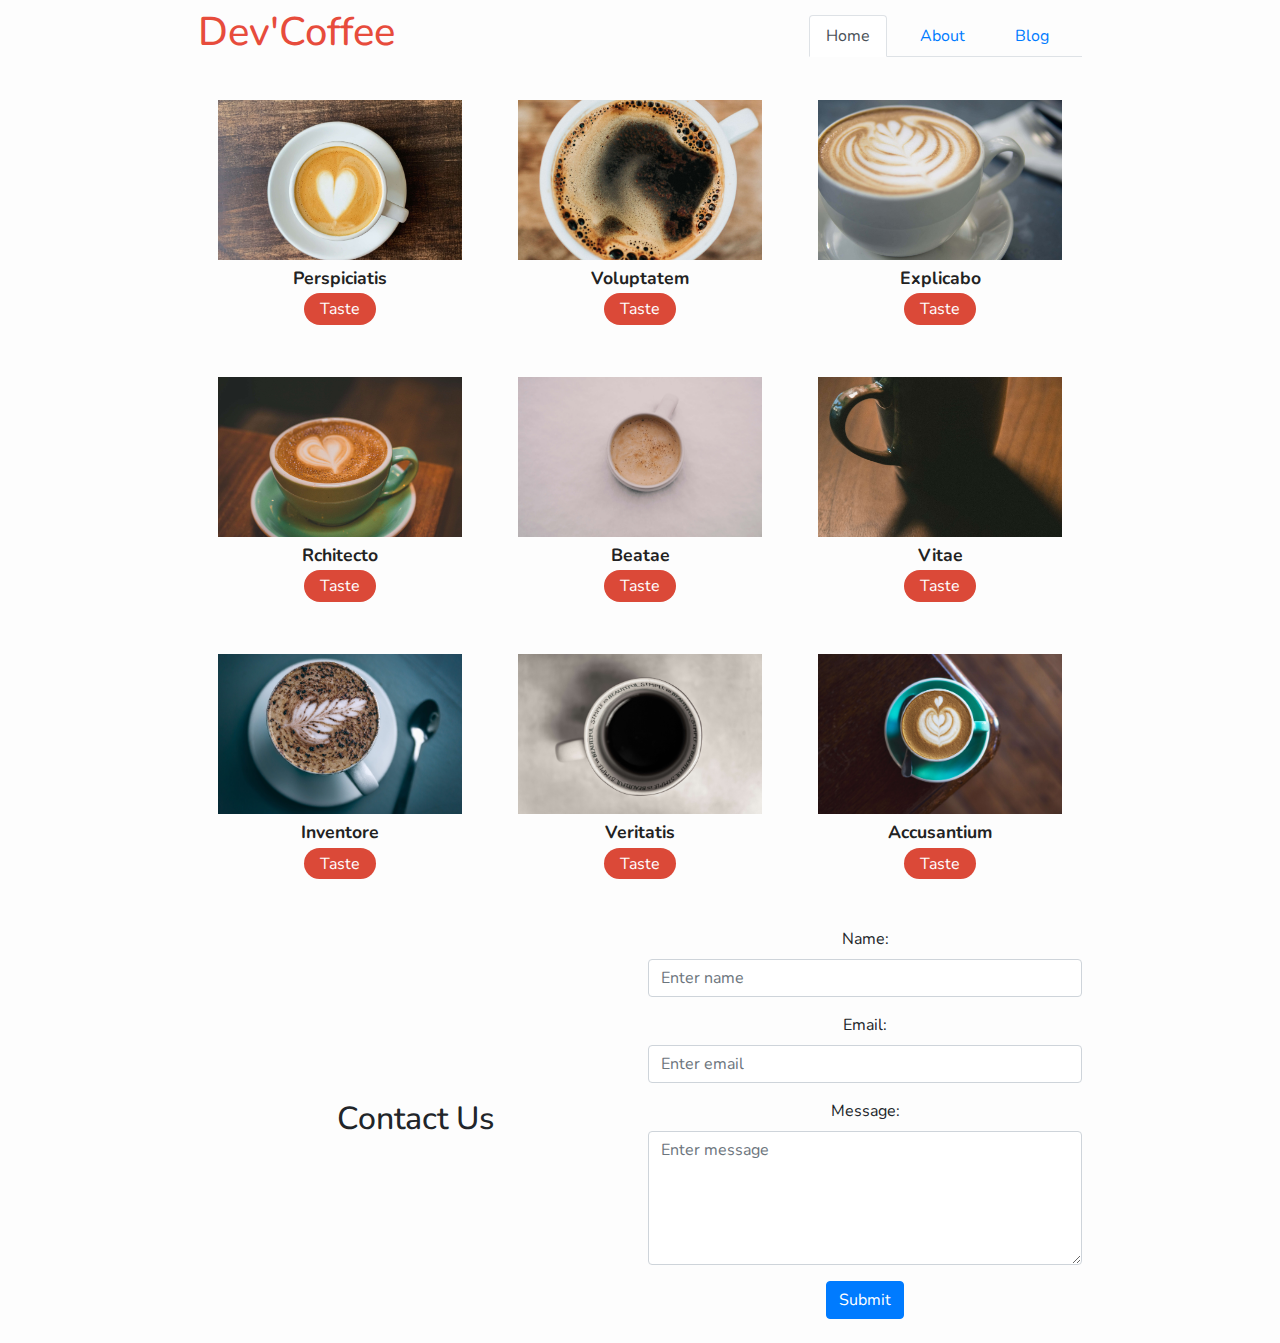
<file: index.html>
<html>
  <head>
    <meta
      name="viewport"
      content="width=device-width, initial-scale=1, shrink-to-fit=no"
    />
    <meta name="theme-color" content="#007bff" />
    <link rel="manifest" href="manifiest.json" />
    <link rel="apple-touch-icon" href="/img/icon-512.png" />

    <!-- Agregamos el archivo CSS de Bootstrap -->
    <link
      rel="stylesheet"
      href="https://maxcdn.bootstrapcdn.com/bootstrap/4.5.2/css/bootstrap.min.css"
    />

    <!-- Soporte para iOS -->
    <link rel="apple-touch-icon" href="images/icons/icon-72x72.png" />
    <link rel="apple-touch-icon" href="images/icons/icon-96x96.png" />
    <link rel="apple-touch-icon" href="images/icons/icon-128x128.png" />
    <link rel="apple-touch-icon" href="images/icons/icon-144x144.png" />
    <link rel="apple-touch-icon" href="images/icons/icon-152x152.png" />
    <link rel="apple-touch-icon" href="images/icons/icon-192x192.png" />
    <link rel="apple-touch-icon" href="images/icons/icon-384x384.png" />
    <link rel="apple-touch-icon" href="images/icons/icon-512x512.png" />

    <meta name="apple-mobile-web-app-status-bar" content="#db4938" />
    <meta name="theme-color" content="#db4938" />

    <link rel="stylesheet" href="css/style.css" />
  </head>
  <body>
    <main>
      <!-- Agregamos la barra de navegación con pestañas (tabs) -->
      <nav>
        <h1>Dev'Coffee</h1>
        <ul class="nav nav-tabs">
          <li class="nav-item">
            <a class="nav-link active" data-toggle="tab" href="#home">Home</a>
          </li>
          <li class="nav-item">
            <a class="nav-link" data-toggle="tab" href="#about">About</a>
          </li>
          <li class="nav-item">
            <a class="nav-link" data-toggle="tab" href="#blog">Blog</a>
          </li>
        </ul>
      </nav>

      <div class="container">
        <!-- Agregamos las secciones de contenido dentro del contenedor -->
        <div class="tab-content">
          <div class="tab-pane active" id="home">
            <h2>Home</h2>
            <p>Welcome to Dev'Coffee!</p>
          </div>
          <div class="tab-pane" id="about">
            <h2>About</h2>
            <p>Learn more about us.</p>
          </div>
          <div class="tab-pane" id="blog">
            <h2>Blog</h2>
            <p>Read our latest posts.</p>
          </div>
        </div>
      </div>

      <!-- Agregamos Formulario de contacto -->

      <div class="container">
        <h2>Contact Us</h2>
        <form>
          <div class="form-group">
            <label for="name">Name:</label>
            <input
              type="text"
              class="form-control"
              id="name"
              placeholder="Enter name"
            />
          </div>
          <div class="form-group">
            <label for="email">Email:</label>
            <input
              type="email"
              class="form-control"
              id="email"
              placeholder="Enter email"
            />
          </div>
          <div class="form-group">
            <label for="message">Message:</label>
            <textarea
              class="form-control"
              id="message"
              rows="5"
              placeholder="Enter message"
            ></textarea>
          </div>
          <button type="submit" class="btn btn-primary">Submit</button>
        </form>
      </div>
    </main>
    <script src="js/app.js"></script>
    <script src="https://maxcdn.bootstrapcdn.com/bootstrap/4.5.2/js/bootstrap.min.js"></script>
  </body>
</html>
</file>
<file: css/style.css>
@import url("https://fonts.googleapis.com/css?family=Nunito:400,700&display=swap");
* {
  margin: 0;
  padding: 0;
  box-sizing: border-box;
}
body {
  background: #fdfdfd;
  font-family: "Nunito", sans-serif;
  font-size: 1rem;
}
main {
  max-width: 900px;
  margin: auto;
  padding: 0.5rem;
  text-align: center;
}
nav {
  display: flex;
  justify-content: space-between;
  align-items: center;
}
ul {
  list-style: none;
  display: flex;
}

li {
  margin-right: 1rem;
}
h1 {
  color: #e74c3c;
  margin-bottom: 0.5rem;
}

.container {
    display: grid;
    grid-template-columns: repeat(auto-fit, minmax(15rem, 1fr));
    grid-gap: 1rem;
    justify-content: center;
    align-items: center;
    margin: auto;
    padding: 1rem 0;
  }
  .card {
    display: flex;
    align-items: center;
    flex-direction: column;
    width: 15rem auto;
    height: 15rem;
    background: #fff;
    box-shadow: 0 10px 20px rgba(0, 0, 0, 0.19), 0 6px 6px rgba(0, 0, 0, 0.23);
    border-radius: 10px;
    margin: auto;
    overflow: hidden;
  }
  .card--avatar {
    width: 100%;
    height: 10rem;
    object-fit: cover;
  }
  .card--title {
    color: #222;
    font-weight: 700;
    text-transform: capitalize;
    font-size: 1.1rem;
    margin-top: 0.5rem;
  }
  .card--link {
    text-decoration: none;
    background: #db4938;
    color: #fff;
    padding: 0.3rem 1rem;
    border-radius: 20px;
  }
</file>
